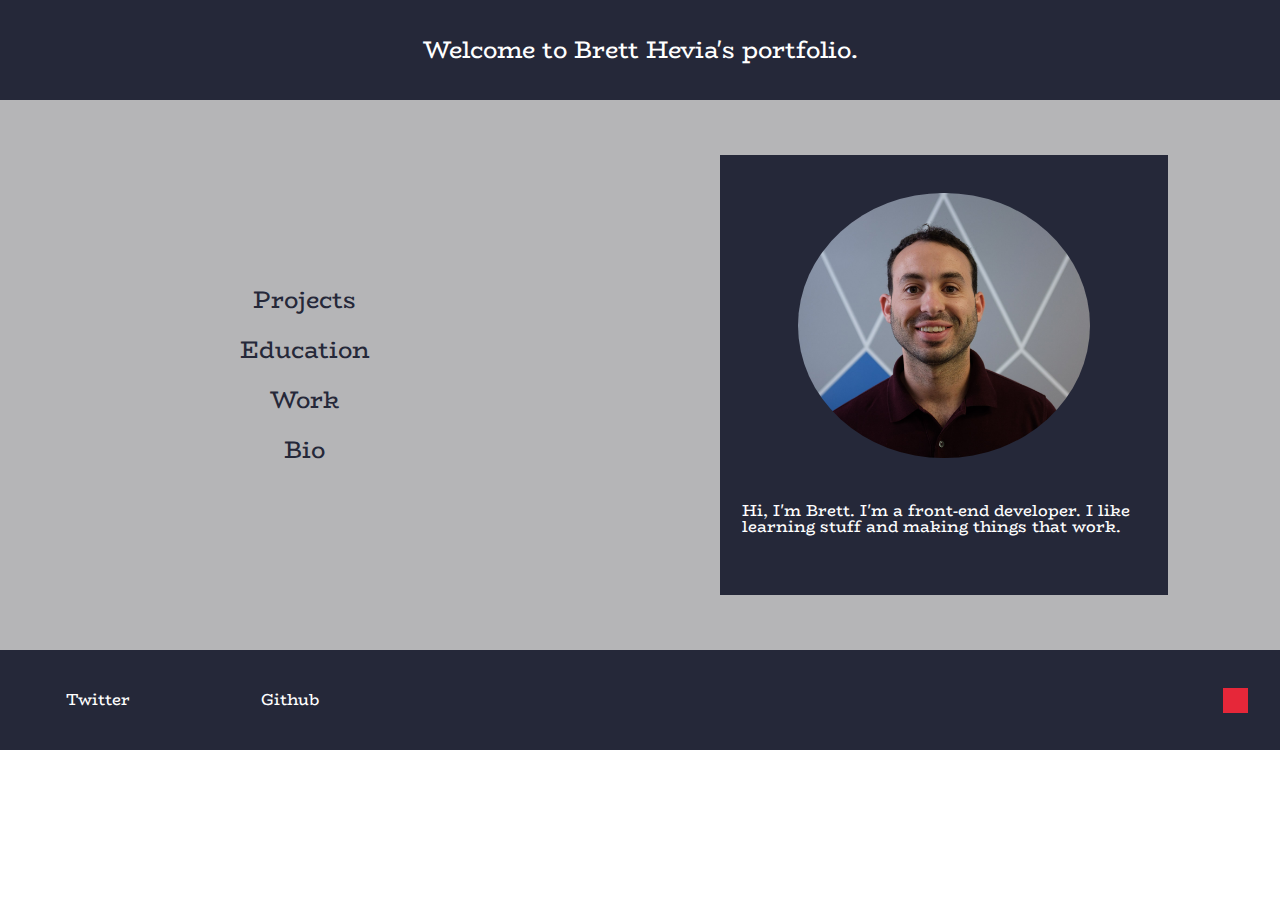
<file: index.html>
<!doctype html>
<html>
<head>
  <link href="https://fonts.googleapis.com/css?family=BioRhyme" rel="stylesheet">
  <meta charset="utf-8">
  <title>Brett's Portfolio</title>
  <link rel="stylesheet" type=text/css href="css/reset.css">
  <link rel="stylesheet" type=text/css href="css/styles.css">
  <meta name="viewport" content="width=device-width">
</head>

<body>
  <header>
    <p class="magic-box">Welcome to Brett Hevia's portfolio.</p>
  </header>
  <section class="container">
    <article class="content-box links">
      <ul>
        <li id="projects"><a href="projects.html">Projects</a></li>
        <li id="education"><a href="education.html">Education</a></li>
        <li id="work"><a href="work.html">Work</a></li>
        <li id="bio"><a href="bio.html">Bio</a></li>
    </article>
    <article class="content-box picture"><img class = "circle-img" src="images/brett_hevia.jpg"><p class="philosophy">Hi, I'm Brett. I'm a front-end developer. I like learning stuff and making things that work.</p></article>
</section>
  <footer>
    <ul>
      <li><a href="https://twitter.com/TryinNotToPanic">Twitter</a></li>
      <li><a href="https://github.com/bretthev">Github</a></li>
      <!-- <li>LinkedIn</li> -->
    </ul>
    <div class="square-container">
    <div class="small-square"></div>
  </div>
  </div>
  </footer>
  <script src="scripts/jquery.js" charset="utf-8"></script>
  <script src="scripts/scripts.js" charset="utf-8"></script>
</body>
</html>
</file>
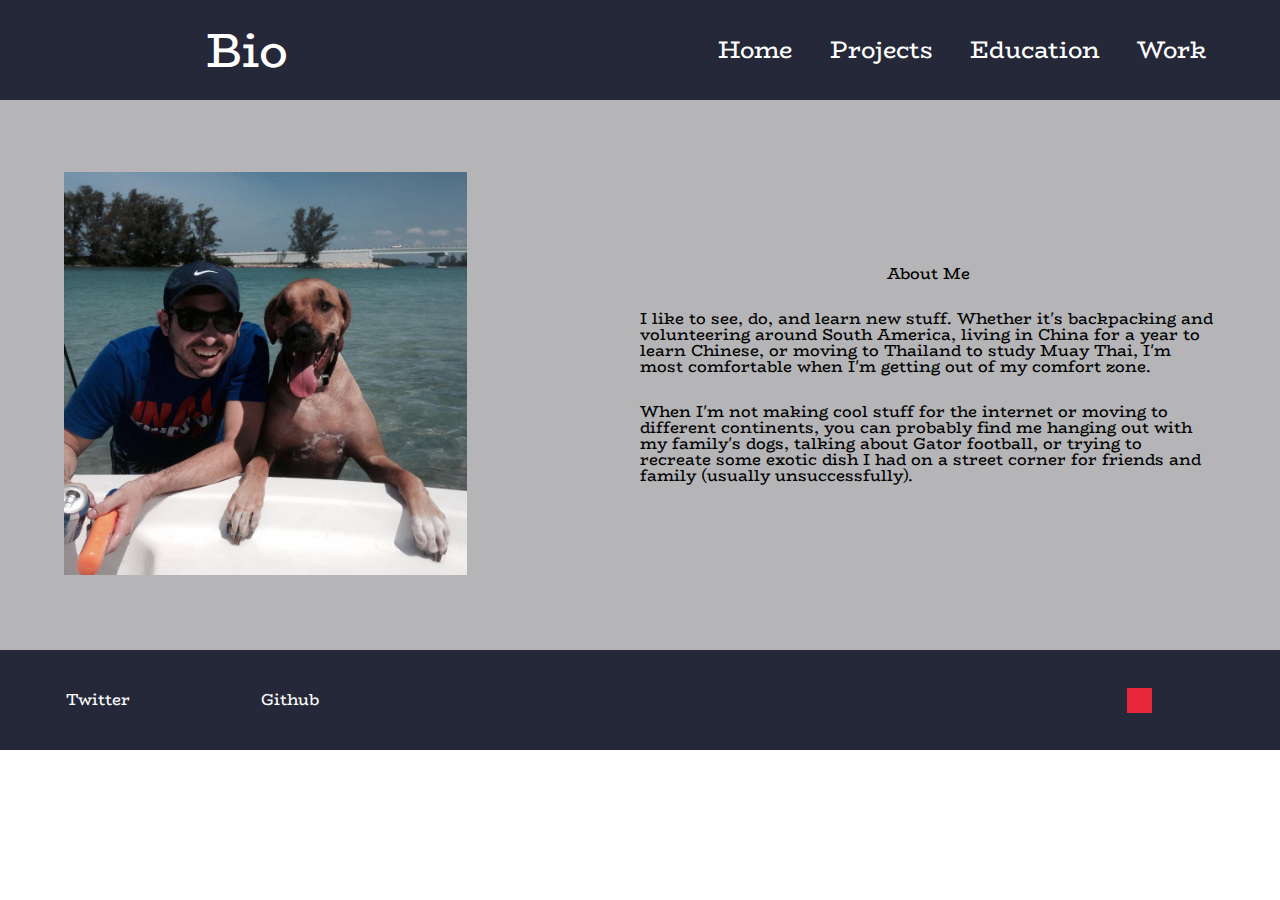
<file: bio.html>
<!doctype html>
<html>
<head>
  <link href="https://fonts.googleapis.com/css?family=BioRhyme" rel="stylesheet">
  <meta charset="utf-8">
  <title>About Brett</title>
  <link rel="stylesheet" type=text/css href="css/reset.css">
  <link rel="stylesheet" type=text/css href="css/bio-styles.css">
  <meta name="viewport" content="width=device-width">
</head>

<body>
  <header>
    <h2>Bio</h2>
    <ul>
      <li><a href="index.html">Home</a></li>
      <li><a href="projects.html">Projects</a></li>
      <li><a href="education.html">Education</a></li>
      <li><a href="work.html">Work</a></li>
    </ul>
  </header>

  <section class="container">

      <article class="picture"><img src="images/my-dude.jpg"></article>

      <article class="words-about-me"><h2>About Me</h2>
        <p>I like to see, do, and learn new stuff. Whether it's backpacking and volunteering around South America, living in China for a year to learn Chinese, or moving to Thailand to study Muay Thai, I'm most comfortable when I'm getting out of my comfort zone. </p>

        <p>When I'm not making cool stuff for the internet or moving to different continents, you can probably find me hanging out with my family's dogs, talking about Gator football, or trying to recreate some exotic dish I had on a street corner for friends and family (usually unsuccessfully).
      </article>


  </section>

  <footer>
    <ul>
      <li><a href="https://twitter.com/TryinNotToPanic">Twitter</a></li>
      <li><a href="https://github.com/bretthev">Github</a></li>
      <!-- <li>LinkedIn</li> -->
    </ul>
    <div class="small-square"></div>
  </div>
  </div>
  </footer>
  <script src="scripts/jquery.js" charset="utf-8"></script>
  <script src="scripts/project-scripts.js" charset="utf-8"></script>
</body>
</html>
</file>
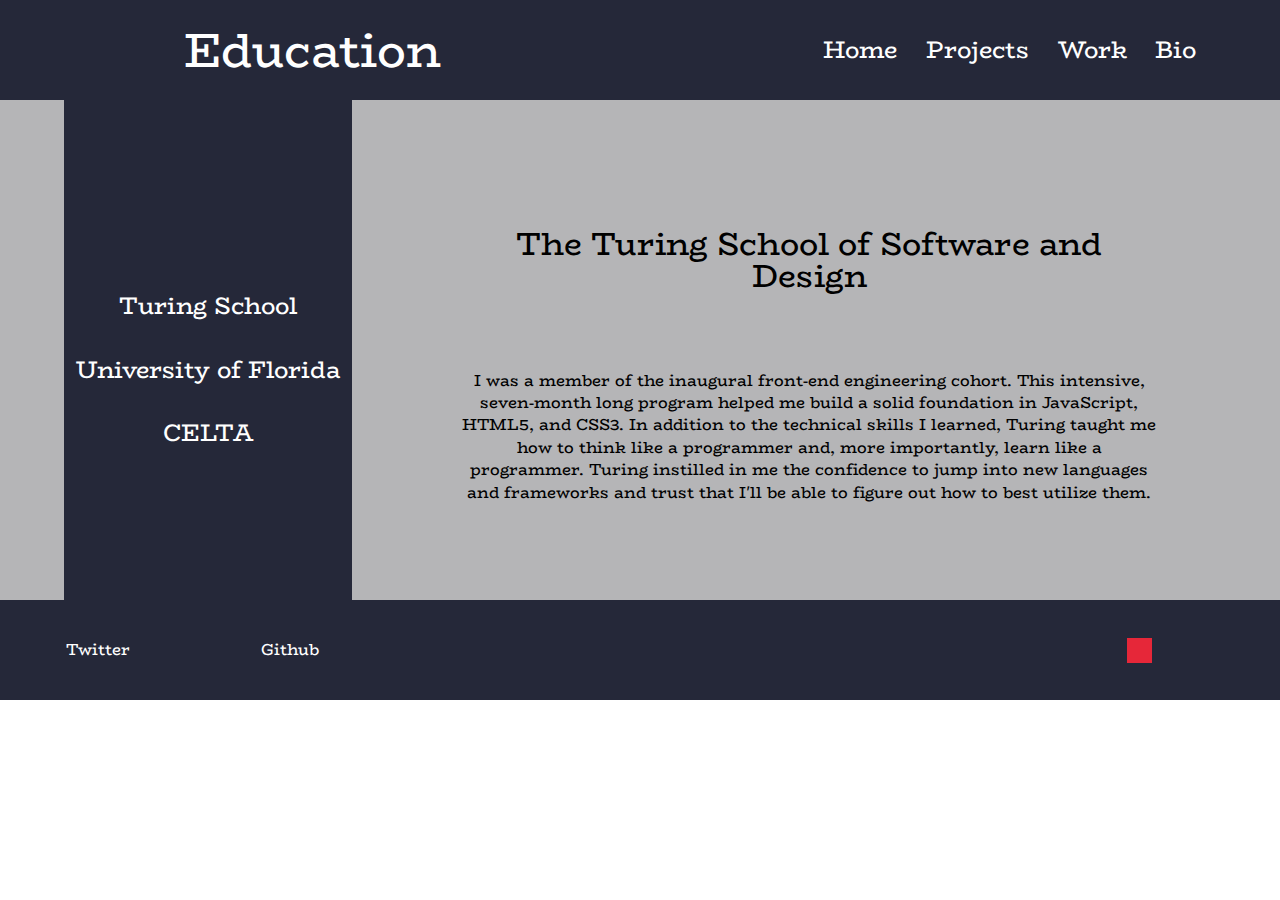
<file: education.html>
<!doctype html>
<html>
<head>
  <link href="https://fonts.googleapis.com/css?family=BioRhyme" rel="stylesheet">
  <meta charset="utf-8">
  <title>Education</title>
  <link rel="stylesheet" type=text/css href="css/reset.css">
  <link rel="stylesheet" type=text/css href="css/education-styles.css">
  <meta name="viewport" content="width=device-width">
</head>

<body>
  <header>
    <h2>Education</h2>
    <ul>
      <li><a href="index.html">Home</a></li>
      <li><a href="projects.html">Projects</a></li>
      <li><a href="work.html">Work</a></li>
      <li><a href="bio.html">Bio</a></li>
    </ul>
  </header>

  <section class="container">

    <article class="links">
      <ul>
        <li><a href="#" id="turing-link">Turing School</a></li>
        <li><a href="#" id="uf-link">University of Florida</a></li>
        <li><a href="#" id="celta-link">CELTA</a></li>
      </ul>
    </article>


    <article class="education turing">

      <div class="about-turing education-description"><h2>The Turing School of Software and Design</h2><p>I was a member of the inaugural front-end engineering cohort. This intensive, seven-month long program helped me build a solid foundation in JavaScript, HTML5, and CSS3. In addition to the technical skills I learned, Turing taught me how to think like a programmer and, more importantly, learn like a programmer. Turing instilled in me the confidence to jump into new languages and frameworks and trust that I'll be able to figure out how to best utilize them.</p>
      </div>

    </article>

    <article class="education uf">

      <div class="about-uf education-description"><h2>University of Florida</h2><p>Majored in Religious Studies at this prestigious public university. In addition to learning about a wide range of religions and issues relating to the world’s religions, my studies provided me with ample opportunities to improve my reading, writing, and critical thinking abilities. The course of study also enabled me to enhance my already firm grasp of the English language, as each semester I was required to read thousands of pages and write roughly 75 pages of original academic writing. The production of this writing meant that I also had to become proficient at properly citing and documenting sources in academic papers, a valuable skill that I am willing and eager to instill in my students. .</p>
      </div>

    </article>

    <article class="education celta">

      <div class="about-CELTA education-description"><h2>Cambridge Certificate in Teaching English to Speakers of Other Languages 	September-October 2013</h2><p>This intensive, 120-hour class provided me with the opportunity to enhance my presentation, organization, and interpersonal skills while learning how to teach adults English as a foreign language. The course included six hours of assessed teaching practice that greatly improved my public speaking and problem-solving abilities, as well as enhancing my teaching ability in a live classroom setting.</p>
      </div>

    </article>

</section>

  <footer>
    <ul>
      <li><a href="https://twitter.com/TryinNotToPanic">Twitter</a></li>
      <li><a href="https://github.com/bretthev">Github</a></li>
      <!-- <li>LinkedIn</li> -->
    </ul>
    <div class="square-container">
      <div class="big-square">
    <div class="small-square"></div>
  </div>
  </div>
  </footer>
  <script src="scripts/jquery.js" charset="utf-8"></script>
  <script src="scripts/education-scripts.js" charset="utf-8"></script>
</body>
</html>
</file>
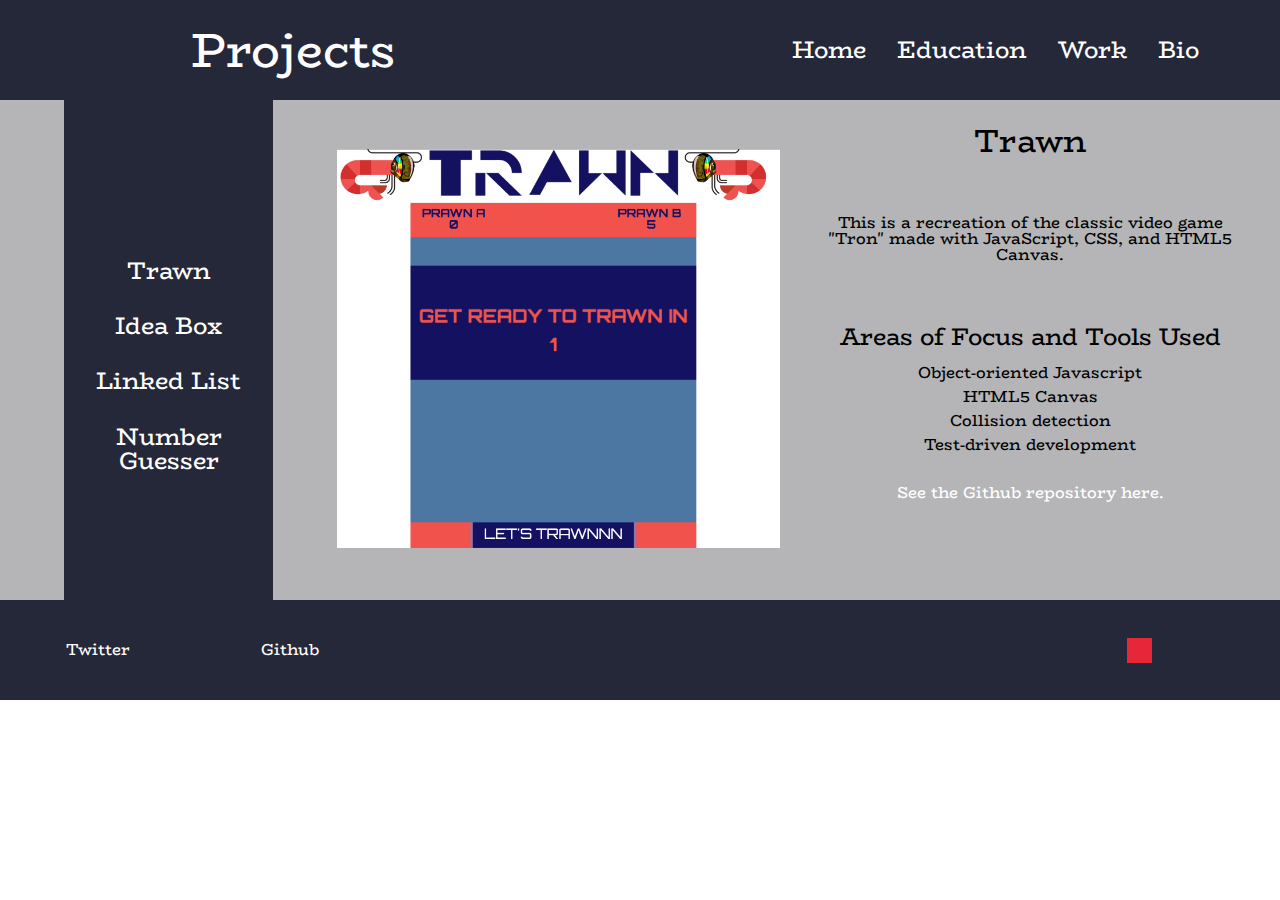
<file: projects.html>
<!doctype html>
<html>
<head>
  <link href="https://fonts.googleapis.com/css?family=BioRhyme" rel="stylesheet">
  <meta charset="utf-8">
  <title>Brett's Projects</title>
  <link rel="stylesheet" type=text/css href="css/reset.css">
  <link rel="stylesheet" type=text/css href="css/project-styles.css">
  <meta name="viewport" content="width=device-width">
</head>

<body>
  <header>
    <h2>Projects</h2>
    <ul>
      <li><a href="index.html">Home</a></li>
      <li><a href="education.html">Education</a></li>
      <li><a href="work.html">Work</a></li>
      <li><a href="bio.html">Bio</a></li>
    </ul>
  </header>

  <section class="container">
    <article class="links">
      <ul>
        <li><a href="#" id="trawn-link">Trawn</a></li>
        <li><a href="#" id="idea-box-link">Idea Box</a></li>
        <li><a href="#" id="linkedlist-link">Linked List</a></li>
          <li><a href="#" id="numberguesser-link">Number Guesser</a></li>
      </ul>
    </article>

    <article class="projects trawn">
      <div class="trawn-pic project-image-box"><a href="https://github.com/kerrd89/Trawn"><img src="images/Trawn-image.png"></a>
      </div>
      <div class="about-trawn project-description"><h2>Trawn</h2><p>This is a recreation of the classic video game "Tron" made with JavaScript, CSS, and HTML5 Canvas.</p>
        <ul><h3>Areas of Focus and Tools Used</h3>
          <li>Object-oriented Javascript</li>
          <li>HTML5 Canvas</li>
          <li>Collision detection</li>
          <li>Test-driven development</li>
        </ul>
        <a href="https://github.com/kerrd89/Trawn">See the Github repository here.</a>
      </div>
    </article>

    <article class="projects idea-box">
      <div class="ideabox-pic project-image-box">
        <a href="https://github.com/andy-young/idea-box"><img src="images/Idea-Box.png"></a>
      </div>
      <div class="about-trawn project-description"><h2>Idea Box</h2><p>This application takes editable ideas from a user and saves them to local storage. It also allows you to edit and save the quality of idea.</p>
        <ul><h3>Areas of Focus and Tools Used</h3>
          <li>DOM Manipulation with jQuery</li>
          <li>Local Storage</li>
          <li>Collision detection</li>
          <li>Test-driven development</li>
        </ul>
        <a href="https://github.com/andy-young/idea-box">See the Github repository here.</a>
      </div>
    </article>

    <article class="projects linked-list">
      <div class="linkedlist-pic project-image-box"><a href="https://github.com/bretthev/Linked-List"><img src="images/Linked-List.png"></a>
      </div>
      <div class="about-linkedlist project-description"><h2>Linked List</h2><p>This application takes a title and link from a user, validates it as a legitimate URL, and then makes a list of links on the page. The user can remove or change the links to "read".</p>
        <ul><h3>Areas of Focus and Tools Used</h3>
          <li>DOM Manipulation with jQuery</li>
          <li>HTML and CSS</li>
          <li>Basic use of regular expressions for validating URL</li>
        </ul>
        <a href="https://github.com/bretthev/Linked-List">See the Github repository here.</a>
      </div>
    </article>

    <article class="projects number-guesser">
      <div class="numberguesser-pic project-image-box"><a href="https://github.com/bretthev/number-guesser"><img src="images/Number-guesser.png">
      </a>
    </div>
      <div class="about-number-guesser project-description"><h2>Number Guesser</h2><p>This was our introduction to JavaScript syntax and DOM manipulation. The game picks a random number in a user-generated range, gives hints after wrong answers, and makes the game harder after each successful round.</p>
        <ul><h3>Areas of Focus and Tools Used</h3>
          <li>Javascript</li>
          <li>Basic DOM Manipulation</li>
        </ul>
        <a href="https://github.com/bretthev/number-guesser">See the Github repository here.</a>
      </div>
    </article>

</section>

  <footer>
    <ul>
      <li><a href="https://twitter.com/TryinNotToPanic">Twitter</a></li>
      <li><a href="https://github.com/bretthev">Github</a></li>
      <!-- <li>LinkedIn</li> -->
    </ul>
    <div class="small-square"></div>
  </div>
  </div>
  </footer>
  <script src="scripts/jquery.js" charset="utf-8"></script>
  <script src="scripts/project-scripts.js" charset="utf-8"></script>
</body>
</html>
</file>
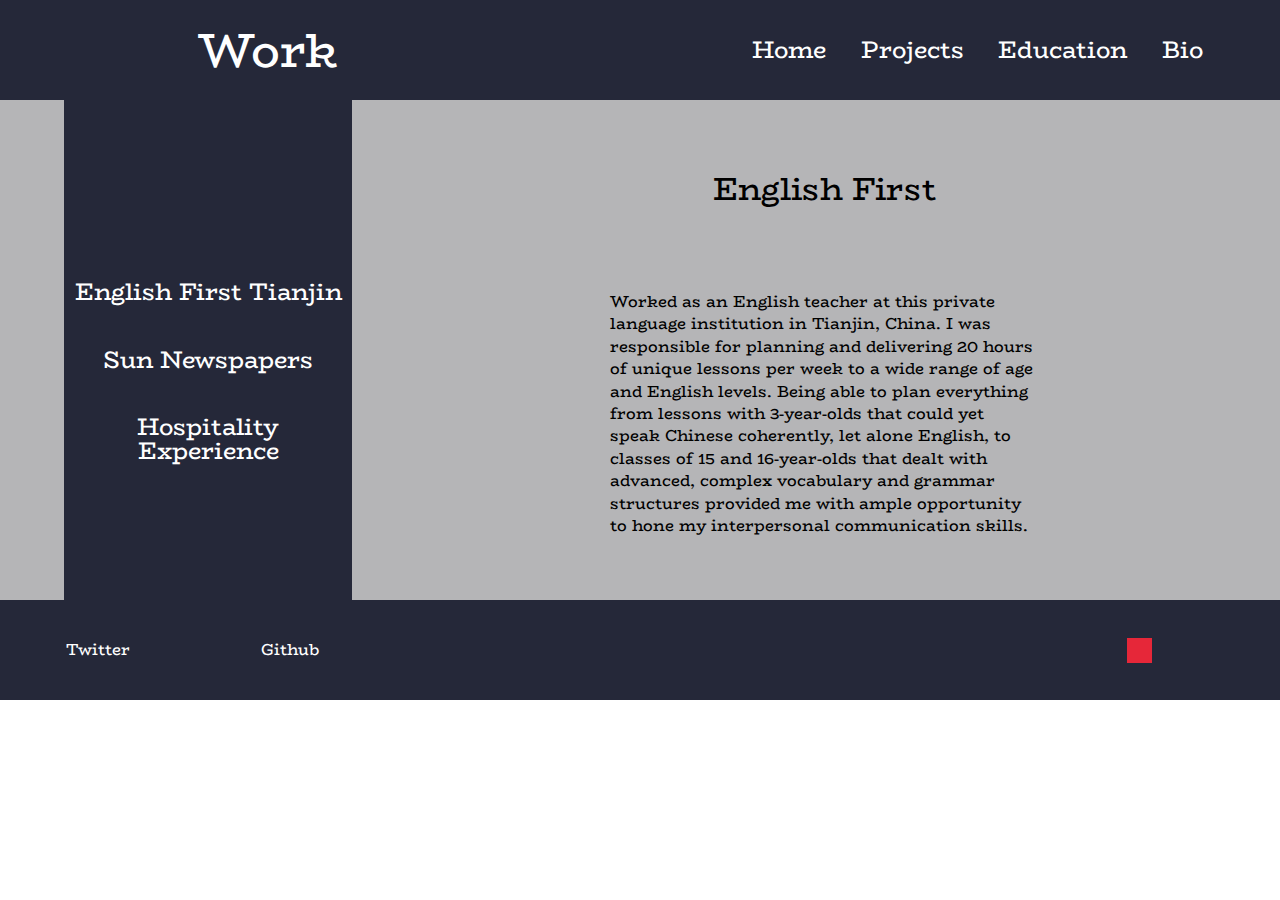
<file: work.html>
<!doctype html>
<html>
<head>
  <link href="https://fonts.googleapis.com/css?family=BioRhyme" rel="stylesheet">
  <meta charset="utf-8">
  <title>Brett's Work History</title>
  <link rel="stylesheet" type=text/css href="css/reset.css">
  <link rel="stylesheet" type=text/css href="css/work-styles.css">
  <meta name="viewport" content="width=device-width">
</head>

<body>
  <header>
    <h2>Work</h2>
    <ul>
      <li><a href="index.html">Home</a></li>
      <li><a href="projects.html">Projects</a></li>
      <li><a href="education.html">Education</a></li>
      <li><a href="bio.html">Bio</a></li>
    </ul>
  </header>

  <section class="container">

    <article class="links">
      <ul>
        <li><a href="#" id="teacher-link">English First Tianjin</a></li>
        <li><a href="#" id="newspaper-link">Sun Newspapers</a></li>
        <li><a href="#" id="hospitality-link">Hospitality Experience</a></li>
      </ul>
    </article>


    <article class="work teacher">

      <div class="about-teacher work-description"><h2>English First </h2><p>Worked as an English teacher at this private language institution in Tianjin, China. I was responsible for planning and delivering 20 hours of unique lessons per week to a wide range of age and English levels. Being able to plan everything from lessons with 3-year-olds that could yet speak Chinese coherently, let alone English, to classes of 15 and 16-year-olds that dealt with advanced, complex vocabulary and grammar structures provided me with ample opportunity to hone my interpersonal communication skills.
      </p>
      </div>

    </article>

    <article class="work newspaper">

      <div class="about-newspaper work-description"><h2>Sun Newspapers</h2><p>Worked as a free-lance writer and occasional copy editor. Writing and editing articles for a widely circulated local newspaper like the Sun allowed me to become more proficient and knowledgeable about English grammar and writing rules through continued practice and feedback from my editors and fellow writers.</p>
      </div>

    </article>

    <article class="work hospitality">

      <div class="about-hospitality work-description"><h2>Hospitality Experience</h2><p>Stuff about bartending.</p>
      </div>

    </article>

</section>

  <footer>
    <ul>
      <li><a href="https://twitter.com/TryinNotToPanic">Twitter</a></li>
      <li><a href="https://github.com/bretthev">Github</a></li>
      <!-- <li>LinkedIn</li> -->
    </ul>
    <div class="square-container">
      <div class="big-square">
    <div class="small-square"></div>
  </div>
  </div>
  </footer>
  <script src="scripts/jquery.js" charset="utf-8"></script>
  <script src="scripts/work-scripts.js" charset="utf-8"></script>
</body>
</html>
</file>
<file: css/styles.css>
html {
  box-sizing: border-box;
};
*, *:before, *:after {
  box-sizing: inherit;
}

body {
  font-family: 'BioRhyme', serif;
  height: 100%;
  width: 100%;
}

header {
  height: 100px;
  background: #252839;
  /*background: #e62739;*/
  color: #ffffff;
  display: flex;
  justify-content: space-around;
  align-items: center;
  font-size: 1.5em;
  text-align: center;
}

a {
  color: #252839;
  text-decoration: none;
}

a:hover {
  background: #e62739;
  color: #ffffff;
}

.container {
  /*font-family: 'BioRhyme', serif;*/
  display: flex;
  justify-content: space-around;
  align-items: center;
  width: 100%;
  height: 550px;
  background: #b5b5b7;
}

.content-box {
  width: 35%;
  height: 80%;
  display: flex;
  flex-direction: column;
  align-items: center;
  justify-content: center;
}

.circle-img {
  border-radius: 50%;
  width: 65%;
}

.links {
  width: 30%;
  /*background: #6ed3cf;*/
  /*background: #252839;*/
  color: #252839;
}

.content-box ul {
  display: flex;
  flex-direction: column;
  align-items: center;
  justify-content: center;
}

.content-box li {
  text-align: center;
  font-size: 1.5em;
  margin-top: 10%;
  margin-bottom: 10%;
}

.goals {
  /*background: #677077;*/
  font-size: 1.2em;
  text-align: center;
  line-height: 1.2em;
  color: #ffffff;
}

.philosophy{
  margin: 5%;
}

.picture {
  background: #252839;
  color: #ffffff;
}

.picture p {
  margin-top: 10%;
}


footer {
  transition-duration: 2s;
  height: 100px;
  color: #ffffff;
  background: #252839;
  display: flex;
  align-items: center;
  justify-content: space-between;
}

footer a{
  color: #ffffff;
}

footer ul {
  width: 30%;
  display: flex;
  justify-content: space-around;
}


.square-container{
  display: flex;
  width: 50%;
  justify-content: flex-end;
  align-items: center;
}

.small-square {
  background: #e62739;
  height: 25px;
  width: 25px;
  margin: 5%;
}

@media screen and (max-width: 600px){
  header{
    display: none;
  }
  .container{
    display: flex;
    flex-direction: column-reverse;
  }
  .content-box{
    width: 100%;
    height:50%;
    text-align: center;
  }
  .picture{
    height: 60%;
  }
  .picture img{
    margin-top: 10%;
    margin-bottom: 1%;
  }
  .square-container{
    display: none;
  }
  .picture p{
    margin-bottom: 5%;
  }

  .link{
    height: 35%;
  }

  .link a{
    outline: #e62739; 
  }

  .link a:hover{
    outline: none;
  }
  footer{
    height: 15%;
    align-items: center;
  }
  footer ul{
    font-size: 1.5em;
    width: 100%;
    justify-content: space-around;
    align-items: center;
  }
}
</file>
<file: css/bio-styles.css>
html {
  box-sizing: border-box;
};

*, *:before, *:after {
  box-sizing: inherit;
}

body {
  font-family: 'BioRhyme', serif;
  height: 100%;
  width: 100%;
}

header {
  height: 100px;
  background: #252839;
  color: #ffffff;
  display: flex;
  justify-content: space-around;
  align-items: center;
  font-size: 1.5em;
  text-align: center;
}

header h2 {
  font-size: 2em;
}

header ul {
  display: flex;
}

header li{
  margin: 5%;
}

a {
  color: #ffffff;
  text-decoration: none;
}

a:hover {
  background: #e62739;
  color: #ffffff;
}

.container {
  display: flex;
  justify-content: center;;
  align-items: center;
  width: 100%;
  height: 550px;
  background: #b5b5b7;
}

.picture {
  align-items: center;
  width: 45%;
  margin-left: 5%;
}

.picture img {
  height: 70%;
  width: 70%;
}

.words-about-me{
  width: 45%;
  display: flex;
  flex-direction: column;
  margin-right: 5%;
}

.words-about-me h2{
  margin: auto;
}

.words-about-me p{
  margin-top: 5%;
}

footer {
  transition-duration: 2s;
  height: 100px;
  color: #ffffff;
  background: #252839;
  display: flex;
  align-items: center;
  justify-content: space-between;
}

footer ul {
  width: 30%;
  display: flex;
  justify-content: space-around;
}

.square-container{
  display: flex;
  width: 50%;
  justify-content: flex-end;
  align-items: center;
}

.small-square {
  background: #e62739;
  height: 25px;
  width: 25px;
  margin-right: 10%;
}

@media screen and (max-width: 600px){
  body{
    display: flex;
    flex-direction: column;
    width: 100%;
    height: 100%;
  }

  header{
    width: 100%;
  }

  header h2{
    display: none;
  }
  header ul{
    width: 100%;
  }
  header li{
    font-size: .5em;
  }
  .container{
    width: 100%;
    height: 100%;
    flex-direction: column;
  }
  .picture{
    width: 100%;
    display: flex;
    margin-left: 0%;
    justify-content: center;
  }
  .picture img{
    margin-top: 10%;
    margin-bottom: 1%;
  }
  .words-about-me{
    margin: 10%;
    width: 100%;
    text-align: center;
  }
  .words-about-me p{
    margin-left: 5%;
    margin-right: 5%;
  }
  .small-square{
    display: none;
  }
  footer{
    height: 15%;
    align-items: center;
  }
  footer ul{
    font-size: 1.5em;
    width: 100%;
    justify-content: space-around;
    align-items: center;
  }
}
</file>
<file: css/education-styles.css>
html {
  box-sizing: border-box;
};
*, *:before, *:after {
  box-sizing: inherit;
}

body {
  font-family: 'BioRhyme', serif;
  height: 100%;
  width: 100%;
}

header {
  height: 100px;
  background: #252839;
  color: #ffffff;
  display: flex;
  justify-content: space-around;
  align-items: center;
  font-size: 1.5em;
  text-align: center;
}

header h2 {
  font-size: 2em;
}

header ul {
  display: flex;
}

header li{
  margin: 5%;
}

a {
  color: #ffffff;
  text-decoration: none;
}

a:hover {
  background: #e62739;
  color: #ffffff;
}

.container {
  display: flex;
  justify-content: center;;
  align-items: center;
  width: 100%;
  height: 500px;
  background: #b5b5b7;
}

.links {
  display: flex;
  align-items: center;
  justify-content: center;
  margin-left: 5%;
  width: 30%;
  background: #252839;
  height: 100%;
}

.links ul {
  display: flex;
  flex-direction: column;
  align-items: center;
  justify-content: center;
}

.links li {
  margin-top: 15%;
  text-align: center;
  font-size: 1.5em;
}

.education {
  transition-duration: 1s;
  margin-left: 5%;
  display: flex;
  justify-content: center;
  align-items: center;
  width: 90%;
  height: 100%;
}

.education-description {
  display: flex;
  flex-direction: column;
  text-align: center;
  width: 90%;
  height: 80%;
  margin-left: 5%;
  margin-right: 5%;
}

.education-description h2{
  margin-top: 10%;
  height: 20%;
  font-size: 2em;
  width: 90%;
}

.education-description p{
  line-height: 1.4em;
  margin-top: 10%;
  height: 80%;
  width: 90%;
}

.education-description ul{
  height: 40%;
  line-height: 1.5em;
}

.project-description ul h3{
  font-size: 1.5em;
  margin-bottom: 3%;
  margin-top: 5%;
}

.project-desription li{
  line-height: 1.2em;
}

.turing {
  display: flex;
}

.uf {
  display: none;
}

.celta {
  display: none;
}

footer {
  transition-duration: 2s;
  height: 100px;
  color: #ffffff;
  background: #252839;
  display: flex;
  align-items: center;
  justify-content: space-between;
}

footer ul {
  width: 30%;
  display: flex;
  justify-content: space-around;
}

.square-container{
  display: flex;
  width: 50%;
  justify-content: flex-end;
  align-items: center;
  margin-right: 10%;
}

.small-square {
  background: #e62739;
  height: 25px;
  width: 25px;
}

@media screen and (max-width: 600px){
  body{
    display: flex;
    flex-direction: column;
    width: 100%;
    height: 100%;
  }

  header{
    height: 15%;
    width: 100%;
    justify-content: center;
    position: fixed;
  }
  header h2{
    display: none;
  }
  header ul{
    width: 100%;
    justify-content: center;
  }
  header li{
    font-size: .5em;
  }
  .container{
    margin-top: 20%;
    width: 100%;
    height: 100%;
    flex-direction: column;
  }

  article{
    margin-top: 5%;
  }

  .links{
    display: none;
  }

  .uf{
    display: flex;
  }

  .celta{
    display: flex;
    margin-bottom: 5%;
  }

  .picture{
    width: 100%;
    display: flex;
    margin-left: 0%;
    justify-content: center;
  }
  .picture img{
    margin-top: 10%;
    margin-bottom: 1%;
  }
  .words-about-me{
    margin: 5%;
    width: 100%;
    text-align: center;
  }
  .square-container{
    display: none;
  }
  footer{
    height: 15%;
    display: flex;
    justify-content: center;
    align-items: center;
  }
  footer ul{
    font-size: 1.5em;
    width: 100%;
  }
}
</file>
<file: css/project-styles.css>
html {
  box-sizing: border-box;
};
*, *:before, *:after {
  box-sizing: inherit;
}

body {
  font-family: 'BioRhyme', serif;
  height: 100%;
  width: 100%;
}

header {
  height: 100px;
  background: #252839;
  color: #ffffff;
  display: flex;
  justify-content: space-around;
  align-items: center;
  font-size: 1.5em;
  text-align: center;
}

header h2 {
  font-size: 2em;
}

header ul {
  display: flex;
}

header li{
  margin: 5%;
}

a {
  color: #ffffff;
  text-decoration: none;
}

a:hover {
  background: #e62739;
  color: #ffffff;
}

.container {
  display: flex;
  justify-content: center;;
  align-items: center;
  width: 100%;
  height: 500px;
  background: #b5b5b7;
}

.links {
  display: flex;
  align-items: center;
  justify-content: center;
  margin-left: 5%;
  width: 20%;
  background: #252839;
  height: 100%;
}

.links ul {
  display: flex;
  flex-direction: column;
  align-items: center;
  justify-content: center;
}

.links li {
  margin-top: 15%;
  text-align: center;
  font-size: 1.5em;
}

.projects {
  transition-duration: 1s;
  margin-left: 5%;
  display: flex;
  justify-content: center;
  align-items: center;
  width: 90%;
  height: 100%;
}

.project-image-box {
  width: 60%;
  height: 90%;
  display: flex;
  justify-content: center;
  align-items: center;
}

.project-image-box img {
  width: 100%;
}

.project-image-box a img{
  outline: none;
}

.project-description {
  display: flex;
  flex-direction: column;
  text-align: center;
  width: 55%;
  height: 90%;
  margin-left: 5%;
  margin-right: 5%;
}

.project-description h2{
  /*margin: auto;*/
  height: 20%;
  font-size: 2em;
}

.project-description p{
  height: 20%;
}

.project-description ul{
  height: 40%;
  line-height: 1.5em;

}

.project-description ul h3{
  font-size: 1.5em;
  margin-bottom: 3%;
  margin-top: 5%;
}

.project-desription li{
  line-height: 1.2em;
}

.idea-box {
  display: none;
}

.linked-list {
  display: none;
}

.number-guesser {
  display: none;
}

footer {
  transition-duration: 2s;
  height: 100px;
  color: #ffffff;
  background: #252839;
  display: flex;
  align-items: center;
  justify-content: space-between;
}

footer ul {
  width: 30%;
  display: flex;
  justify-content: space-around;
}

.square-container{
  display: flex;
  width: 50%;
  justify-content: flex-end;
  align-items: center;
}

.small-square {
  background: #e62739;
  height: 25px;
  width: 25px;
  margin-right: 10%;
}

@media screen and (max-width: 600px){

  body{
    display: flex;
    flex-direction: column;
    height: 100%;
    width: 100%;
  }
  header{
    justify-content: center;
    height: 15%;
    position: fixed;
    width: 100%;
  }
  header h2{
    display: none;
  }
  header ul{
    width: 100%;
    justify-content: center;
  }
  header li{
    font-size: .5em;
  }
  .container{
    margin-top: 20%;
    width: 100%;
    height: 100%;
    flex-direction: column;
  }
  article{
    flex-direction: column;
    margin-top: 10%;
    width: 95%;
  }
  .project-image-box{
    width: 95%;
  }
  .project-image-box img{
    width: 90%;
  }
  .project-description{
    width: 95%;
    margin: auto;
    justify-content: center;
    text-align: center;
  }
  .project-description h3{
    font-size: 1.25em;
  }

  .links{
    display: none;
  }
  .trawn{
    margin-top: 10%;
  }
  .work-description{
    width: 80%;
    text-align: center;
  }
  .idea-box{
    display: flex;
  }

  .linked-list{
    display: flex;
    margin-bottom: 5%;
  }

  .number-guesser{
    width: 100%;
    display: flex;
    margin-left: 0%;
    margin-bottom: 5%;
    justify-content: center;
  }

  .square-container{
    display: none;
  }

  footer{
    height: 15%;
    display: flex;
    justify-content: center;
    align-items: center;
  }
  footer ul{
    font-size: 1.5em;
    width: 100%;
  }
}
</file>
<file: css/work-styles.css>
html {
  box-sizing: border-box;
};
*, *:before, *:after {
  box-sizing: inherit;
}

body {
  font-family: 'BioRhyme', serif;
  height: 100%;
  width: 100%;
}

header {
  height: 100px;
  background: #252839;
  color: #ffffff;
  display: flex;
  justify-content: space-around;
  align-items: center;
  font-size: 1.5em;
  text-align: center;
}

header h2 {
  font-size: 2em;
}

header ul {
  display: flex;
}

header li{
  margin: 5%;
}

a {
  color: #ffffff;
  text-decoration: none;
}

a:hover {
  background: #e62739;
  color: #ffffff;
}

.container {
  display: flex;
  justify-content: center;;
  align-items: center;
  width: 100%;
  height: 500px;
  background: #b5b5b7;
}

.links {
  display: flex;
  align-items: center;
  justify-content: center;
  margin-left: 5%;
  width: 30%;
  background: #252839;
  height: 100%;
}

.links ul {
  display: flex;
  flex-direction: column;
  align-items: center;
  justify-content: center;
}

.links li {
  margin-top: 15%;
  text-align: center;
  font-size: 1.5em;
}

.work {
  transition-duration: 1s;
  margin-left: 5%;
  display: flex;
  justify-content: center;
  align-items: center;
  width: 90%;
  height: 100%;
}

.work-description {
  display: flex;
  flex-direction: column;
  text-align: center;
  width: 55%;
  height: 90%;
  margin-left: 5%;
  margin-right: 5%;
}

.work-description h2{
  margin-top: 10%;
  height: 20%;
  font-size: 2em;
  width: 90%;
}

.work-description p{
  text-align: left;
  line-height: 1.4em;
  margin-top: 10%;
  height: 80%;
  width: 90%;
}

.work-description ul{
  height: 40%;
  line-height: 1.5em;
}

.work-description ul h3{
  font-size: 1.5em;
  margin-bottom: 3%;
  margin-top: 5%;
}

.work-desription li{
  line-height: 1.2em;
}

.teacher {
  display: flex;
}

.newspaper {
  display: none;
}

.hospitality {
  display: none;
}

footer {
  transition-duration: 2s;
  height: 100px;
  color: #ffffff;
  background: #252839;
  display: flex;
  align-items: center;
  justify-content: space-between;
}

footer ul {
  width: 30%;
  display: flex;
  justify-content: space-around;
}

.square-container{
  display: flex;
  width: 50%;
  justify-content: flex-end;
  align-items: center;
  margin-right: 10%;
}

.small-square {
  background: #e62739;
  height: 25px;
  width: 25px;
}

@media screen and (max-width: 600px){

  body{
    display: flex;
    flex-direction: column;
    height: 100%;
    width: 100%;
  }
  header{
    justify-content: center;
    height: 15%;
    position: fixed;
    width: 100%;
  }
  header h2{
    display: none;
  }
  header ul{
    width: 100%;
    justify-content: center;
  }
  header li{
    font-size: .5em;
  }
  .container{
    margin-top: 20%;
    width: 100%;
    height: 100%;
    flex-direction: column;
  }
  article{
    margin-top: 5%;
    width: 95%;
  }
  .links{
    display: none;
  }
  .work-description{
    width: 80%;
    text-align: center;
  }
  .teacher{
    display: flex;
  }

  .newspaper{
    display: flex;
    margin-bottom: 5%;
  }

  .hospitality{
    width: 100%;
    display: flex;
    margin-left: 0%;
    margin-bottom: 5%;
    justify-content: center;
  }

  .square-container{
    display: none;
  }

  footer{
    height: 15%;
    display: flex;
    justify-content: center;
    align-items: center;
  }
  footer ul{
    font-size: 1.5em;
    width: 100%;
  }
}
</file>
